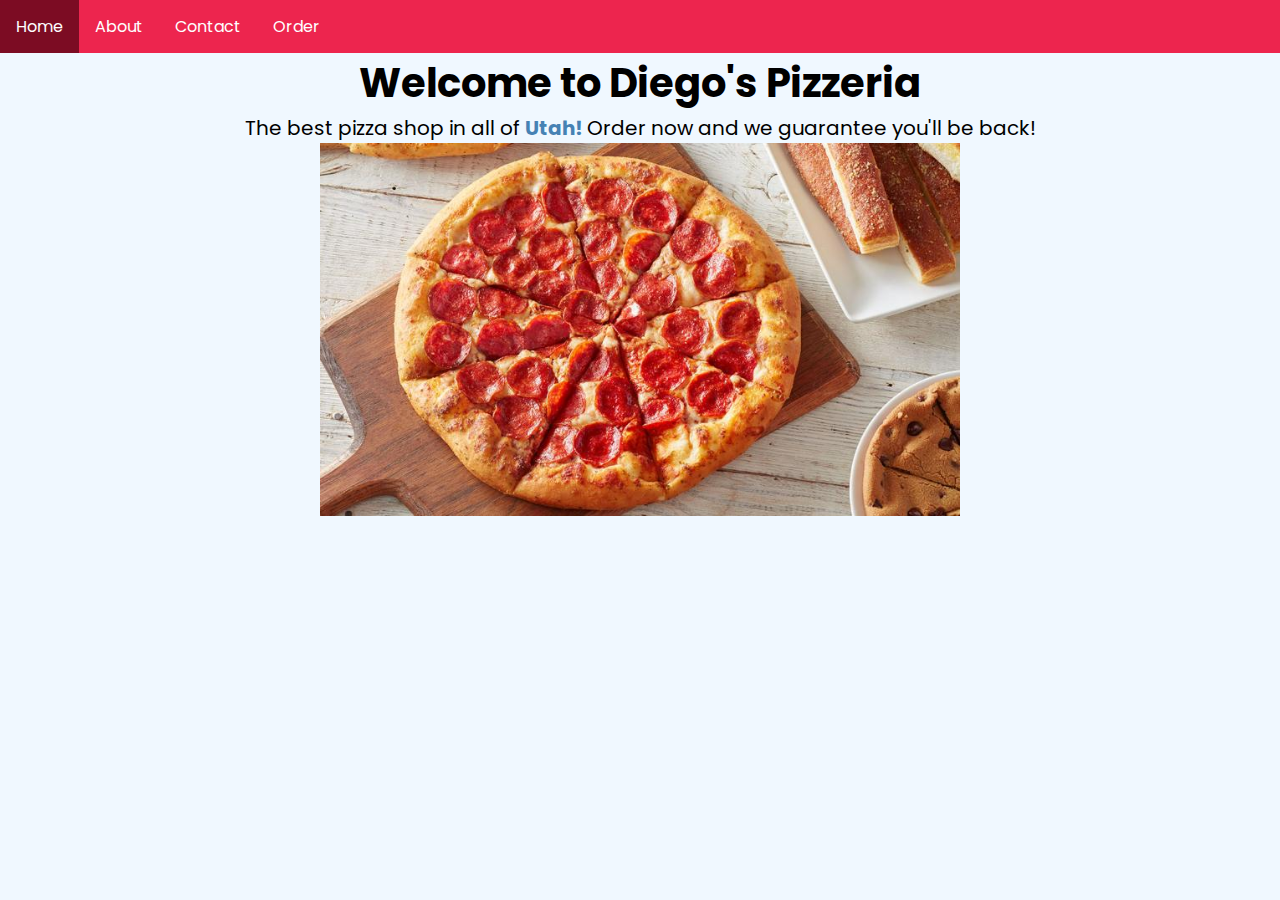
<file: pizzeria/index.html>
<!DOCTYPE html>
<html lang="en">
<head>
    <meta charset="UTF-8">
    <meta http-equiv="X-UA-Compatible" content="IE=edge">
    <meta name="viewport" content="width=device-width, initial-scale=1.0">
    <link rel="stylesheet" href="css/style.css">
    <title>Home</title>

    <style>
        h1, p {
            text-align: center;
        }

        p {
            font-size: 20px;
        }

        span {
            color: steelblue;
            font-weight: bold;
        }

        img {
            display: block;
            margin-left: auto;
            margin-right: auto;
            width: 50%;
        }
    </style>
</head>
<body>
    <ul>
        <li><a href="index.html">Home</a></li>
        <li><a href="about.html">About</a></li>
        <li><a href="contact.html">Contact</a></li>
        <li><a href="order.html">Order</a></li>
    </ul>

    <h1>Welcome to Diego's Pizzeria</h1>
    <p>The best pizza shop in all of <span>Utah!</span> Order now and we guarantee you'll be back!</p>
    <img src="img/pizza.jpeg" alt="pizza">
</body>
</html>
</file>
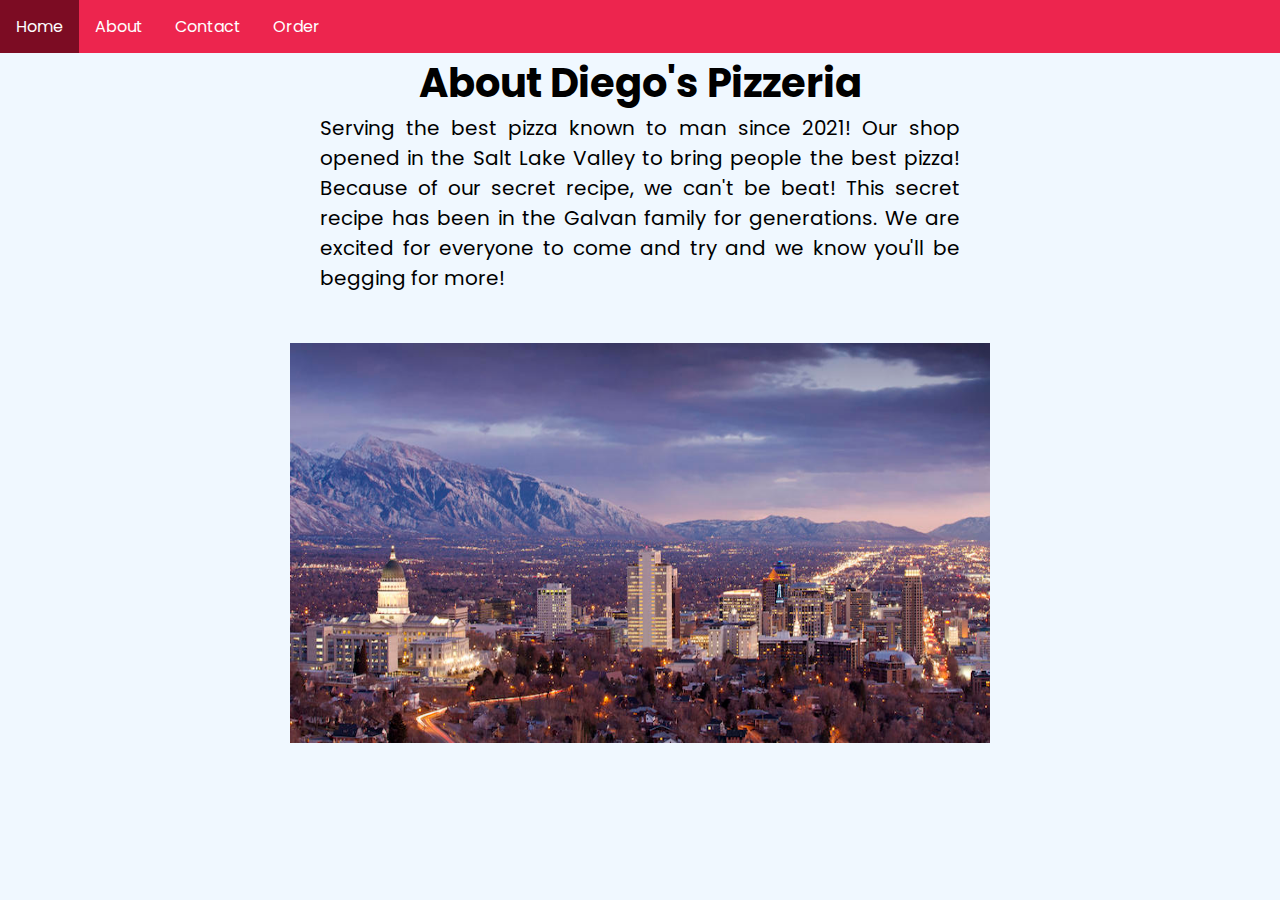
<file: pizzeria/about.html>
<!DOCTYPE html>
<html lang="en">
<head>
    <meta charset="UTF-8">
    <meta http-equiv="X-UA-Compatible" content="IE=edge">
    <meta name="viewport" content="width=device-width, initial-scale=1.0">
    <link rel="stylesheet" href="css/style.css">
    <title>About</title>

    <style>
        h1 {
            text-align: center;
        }

        p {
            text-align: justify;
            margin: 0 25%;
            font-size: 20px;
        }

        img {
            display: block;
            margin-top: 50px;
            margin-left: auto;
            margin-right: auto;
            width: 50%;
        }
    </style>
</head>
<body>
    <ul>
        <li><a href="index.html">Home</a></li>
        <li><a href="about.html">About</a></li>
        <li><a href="contact.html">Contact</a></li>
        <li><a href="order.html">Order</a></li>
    </ul>

    <h1>About Diego's Pizzeria</h1>
    <p>Serving the best pizza known to man since 2021! Our shop opened in the Salt Lake Valley to bring
        people the best pizza! Because of our secret recipe, we can't be beat! This secret recipe has been 
        in the Galvan family for generations. We are excited for everyone to come and try and we know you'll
        be begging for more!
    </p>
    <img src="img/salt-lake.jpeg" alt="salt-lake" style="width: 700px; height: 400px;">
</body>
</html>
</file>
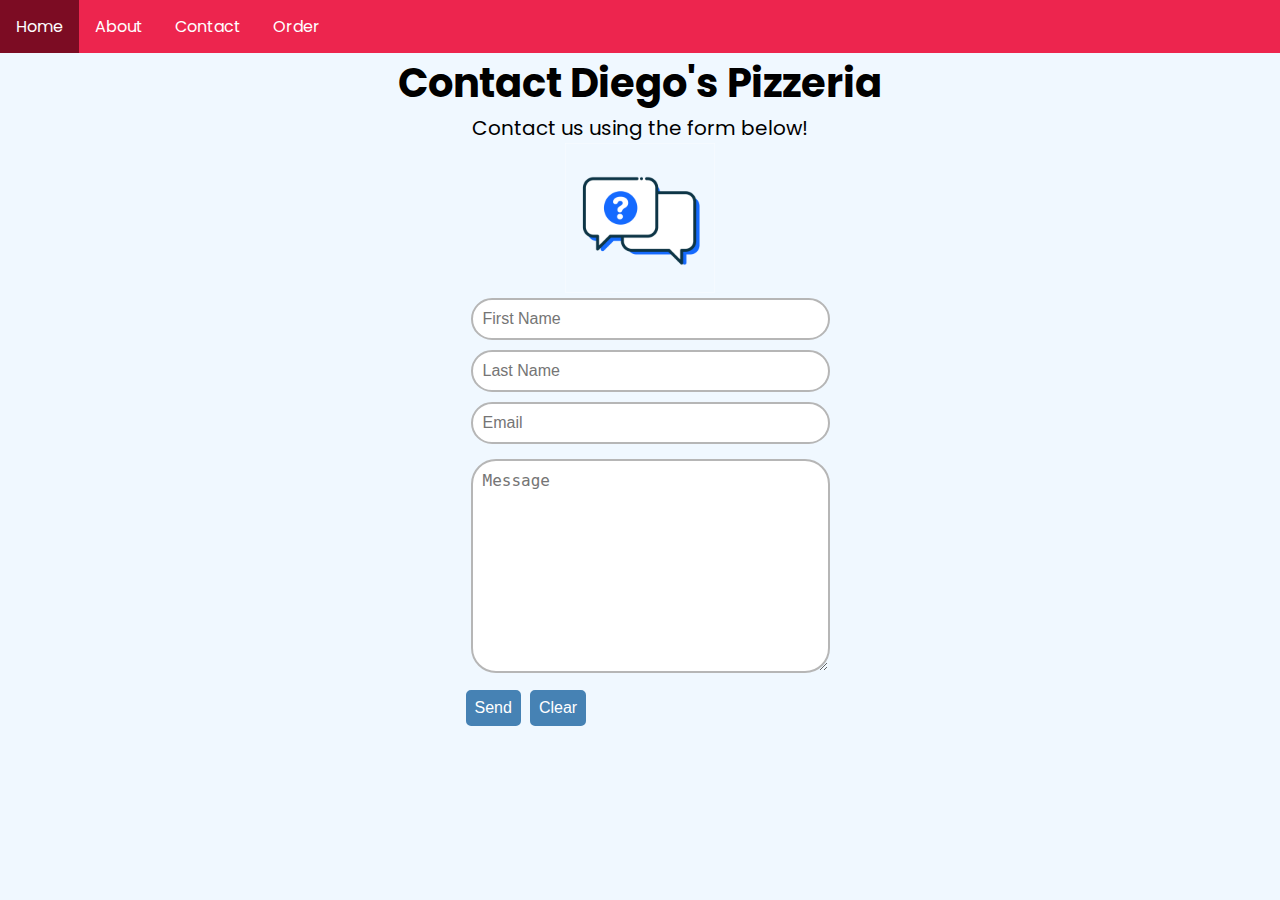
<file: pizzeria/contact.html>
<!DOCTYPE html>
<html lang="en">
<head>
    <meta charset="UTF-8">
    <meta http-equiv="X-UA-Compatible" content="IE=edge">
    <meta name="viewport" content="width=device-width, initial-scale=1.0">
    <link rel="stylesheet" href="css/style.css">
    <title>Contact</title>

    <style>
        h1, p {
            text-align: center;
        }

        p {
            font-size: 20px;
        }

        img {
            display: block;
            margin-left: auto;
            margin-right: auto;
            width: 50%;
        }

        .contact-form {
            display: flex;
            justify-content: center;
        }

        .contact-form input {
            width: 100%;
            padding: 10px;
            border: 2px solid rgb(182, 182, 182);
            border-radius: 25px;
        }

        button:hover {
            background-color: aliceblue;
            color: steelblue;
            transition: .5s;
            transform: scale(1.1);
        }

        textarea {
            padding: 10px;
            font-size: 16px;
            width: 100%;
            border: 2px solid rgb(182, 182, 182);
            border-radius: 25px;
        }
    </style>
</head>
<body>
    <ul>
        <li><a href="index.html">Home</a></li>
        <li><a href="about.html">About</a></li>
        <li><a href="contact.html">Contact</a></li>
        <li><a href="order.html">Order</a></li>
    </ul>

    <h1>Contact Diego's Pizzeria</h1>
    <p>Contact us using the form below!</p>
    <img src="img/contact-us.svg" alt="contact-us" style="width: 150px; height: 150px;">
    <div class="contact-form">
        <form method="POST" action="https://www.stonecoldprofessor.com/pizza-contact.php">
            <input type="text" name="first-name" placeholder="First Name">
            <br>
            <input type="text" name="last-name" placeholder="Last Name">
            <br>
            <input type="text" name="email" placeholder="Email"> 
            <br><textarea name="message" placeholder="Message" cols="30" rows="10"></textarea>
            <br><button type="submit">Send</button>
            <button type="reset">Clear</button>
        </form>
    </div>
</body>
</html>
</file>
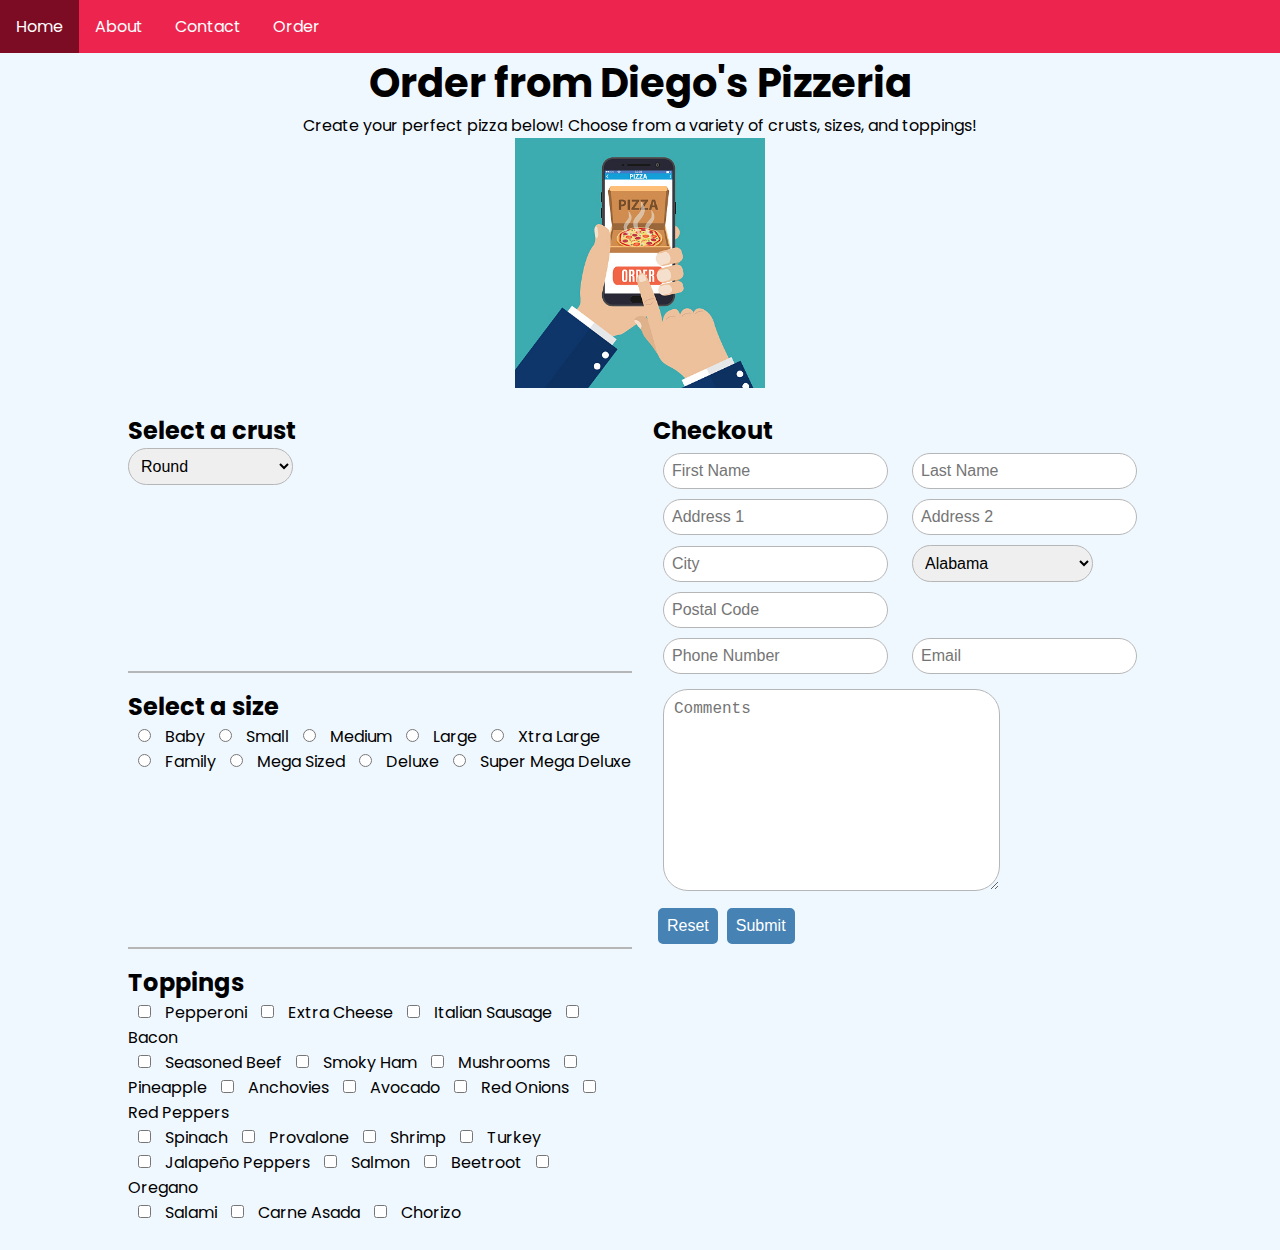
<file: pizzeria/order.html>
<!DOCTYPE html>
<html lang="en">
<head>
    <meta charset="UTF-8">
    <meta http-equiv="X-UA-Compatible" content="IE=edge">
    <meta name="viewport" content="width=device-width, initial-scale=1.0">
    <link rel="stylesheet" href="css/style.css">
    <title>Order</title>

    <style>
        h1,p {
            text-align: center;
        }

        img {
            display: block;
            margin-left: auto;
            margin-right: auto;
        }

        /* .order-form {
            display: grid;
            margin: 25px auto;
            grid-template-columns: repeat(2, 1fr);
            grid-template-rows: repeat(3, 1fr);
            gap: 1rem;
        }

        .crust {
            border-bottom: 2px solid rgb(182, 182, 182);
        }

        .size {
            grid-row: 2;
        } */

        .order-form {
            width: 80%;
            margin: 25px auto;
            display: grid;
            grid-template-columns: repeat(2, 1fr);
            grid-template-rows: repeat(3, 1fr);
            gap: 1rem;
        }

        .crust {
            border-bottom: 2px solid rgb(182, 182, 182);
        }

        .size {
            grid-row: 2;
            border-bottom: 2px solid rgb(182, 182, 182);
        }

        .toppings {
            grid-row: 3;
        }

        .checkout {
            grid-column: 2;
            grid-row: 1 / span 3;
            justify-self: center;
        }

        .sel-crust,
        .states {
            padding: 8px;
            font-size: 16px;
            border: 1px solid rgb(182, 182, 182);
            border-radius: 25px;
            cursor: pointer;
        }

        .states {
            margin: 5px 10px;
        }

        input {
            padding: 8px;
            border: 1px solid rgb(182, 182, 182);
            border-radius: 25px;
        }

        textarea {
            padding: 10px;
            border: 1px solid rgb(182, 182, 182);
            border-radius: 25px;
            font-size: 16px;
        }

        button:hover {
            background-color: aliceblue;
            color: steelblue;
            transition: .5s;
        }
    </style>
</head>
<body>
    <ul>
        <li><a href="index.html">Home</a></li>
        <li><a href="about.html">About</a></li>
        <li><a href="contact.html">Contact</a></li>
        <li><a href="order.html">Order</a></li>
    </ul>

    <h1>Order from Diego's Pizzeria</h1>
    <p>Create your perfect pizza below! Choose from a variety of crusts, sizes, and
        toppings!
    </p>
    <img src="img/order.jpeg" alt="order" style="width: 250px; height: 250px;">
    <form action="https://www.stonecoldprofessor.com/pizza-order.php" method="post" name="order-form" class="order-form">
        <!-- crust -->
        <div class="crust">
        <h2>Select a crust</h2>
        <select name="crust" class="sel-crust">
            <option value="round">Round</option>
            <option value="thin">Thin</option>
            <option value="stuffed">Stuffed Crust</option>
            <option value="pan">Pan</option>
            <option value="xtra-stuffed">Xtra Stuffed Crust</option>
            <option value="flatbread">Flat Bread Crust</option>
            <option value="cracker">Cracker Crust</option>
            <option value="neapolitan">Neapolitan</option>
            <option value="gluten-free">Gluten Free</option>
        </select>
        <br>
        </div>

        <!-- size -->
        <div class="size">
            <h2>Select a size</h2>
            <input type="radio" name="size" value="baby">
            <label for="baby">Baby</label>
            <input type="radio" name="size" value="small">
            <label for="small">Small</label> 
            <input type="radio" name="size" value="medium">
            <label for="medium">Medium</label>
            <input type="radio" name="size" value="large">
            <label for="large">Large</label>
            <input type="radio" name="size" value="xtra-large">
            <label for="xtra-large">Xtra Large</label>
            <br>
            <input type="radio" name="size" value="family-size">
            <label for="family-size">Family</label>
            <input type="radio" name="size" value="mega"> 
            <label for="mega">Mega Sized</label>
            <input type="radio" name="size" value="deluxe">
            <label for="deluxe">Deluxe</label>
            <input type="radio" name="size" value="super-mega-deluxe">
            <label for="super-mega-deluxe">Super Mega Deluxe</label>
        </div>
        
        <!-- toppings -->
        <div class="toppings">
            <h2>Toppings</h2>
            <input type="checkbox" name="toppings[]" id="pepperoni">
            <label for="pepperoni">Pepperoni</label>
            <input type="checkbox" name="toppings[]" id="extra-cheese">
            <label for="extra-cheese">Extra Cheese</label>
            <input type="checkbox" name="toppings[]" id="italian-sausage">
            <label for="italian-sausage">Italian Sausage</label>
            <input type="checkbox" name="toppings[]" id="Bacon">
            <label for="bacon">Bacon</label>
            <br>
            <input type="checkbox" name="toppings[]" id="beef">
            <label for="beef">Seasoned Beef</label>
            <input type="checkbox" name="toppings[]" id="ham">
            <label for="ham">Smoky Ham</label>
            <input type="checkbox" name="toppings[]" id="mushrooms">
            <label for="mushrooms">Mushrooms</label>
            <input type="checkbox" name="toppings[]" id="pineapple">
            <label for="pineapple">Pineapple</label>
            <input type="checkbox" name="toppings[]" id="anchovies">
            <label for="anchovies">Anchovies</label>
            <input type="checkbox" name="toppings[]" id="avocado">
            <label for="avocado">Avocado</label>
            <input type="checkbox" name="toppings[]" id="red-onions">
            <label for="red-onions">Red Onions</label>
            <input type="checkbox" name="toppings[]" id="red-peppers">
            <label for="red-peppers">Red Peppers</label>
            <br>
            <input type="checkbox" name="toppings[]" id="spinach">
            <label for="spinach">Spinach</label>
            <input type="checkbox" name="toppings[]" id="provalone">
            <label for="provalone">Provalone</label>
            <input type="checkbox" name="toppings[]" id="shrimp">
            <label for="shrimp">Shrimp</label>
            <input type="checkbox" name="toppings[]" id="turkey">
            <label for="turkey">Turkey</label>
            <br>
            <input type="checkbox" name="toppings[]" id="jalapeño">
            <label for="jalapeño">Jalapeño Peppers</label>
            <input type="checkbox" name="toppings[]" id="salmon">
            <label for="salmon">Salmon</label>
            <input type="checkbox" name="toppings[]" id="Beetroot">
            <label for="beetroot">Beetroot</label>
            <input type="checkbox" name="toppings[]" id="oregano">
            <label for="oregano">Oregano</label>
            <br>
            <input type="checkbox" name="toppings[]" id="salami">
            <label for="salami">Salami</label>
            <input type="checkbox" name="toppings[]" id="carne-asada">
            <label for="carne-asada">Carne Asada</label>
            <input type="checkbox" name="toppings[]" id="chorizo">
            <label for="chorizo">Chorizo</label>
        </div>

        <!-- checkout -->
        <div class="checkout">
            <h2>Checkout</h2>
            <input type="text" name="first" placeholder="First Name">
            <input type="text" name="last" placeholder="Last Name">
            <br>
            <input type="text" name="add1" placeholder="Address 1" required>
            <input type="text" name="add2" placeholder="Address 2">
            <br>
            <input type="text" name="city" placeholder="City" required>
            <!-- list of states 👇 -->
            <select class="states" name="state" form="order-form" required>
                <option value="AL">Alabama</option>
                <option value="AK">Alaska</option>
                <option value="AZ">Arizona</option>
                <option value="AR">Arkansas</option>
                <option value="CA">California</option>
                <option value="CO">Colorado</option>
                <option value="CT">Connecticut</option>
                <option value="DE">Delaware</option>
                <option value="DC">District Of Columbia</option>
                <option value="FL">Florida</option>
                <option value="GA">Georgia</option>
                <option value="HI">Hawaii</option>
                <option value="ID">Idaho</option>
                <option value="IL">Illinois</option>
                <option value="IN">Indiana</option>
                <option value="IA">Iowa</option>
                <option value="KS">Kansas</option>
                <option value="KY">Kentucky</option>
                <option value="LA">Louisiana</option>
                <option value="ME">Maine</option>
                <option value="MD">Maryland</option>
                <option value="MA">Massachusetts</option>
                <option value="MI">Michigan</option>
                <option value="MN">Minnesota</option>
                <option value="MS">Mississippi</option>
                <option value="MO">Missouri</option>
                <option value="MT">Montana</option>
                <option value="NE">Nebraska</option>
                <option value="NV">Nevada</option>
                <option value="NH">New Hampshire</option>
                <option value="NJ">New Jersey</option>
                <option value="NM">New Mexico</option>
                <option value="NY">New York</option>
                <option value="NC">North Carolina</option>
                <option value="ND">North Dakota</option>
                <option value="OH">Ohio</option>
                <option value="OK">Oklahoma</option>
                <option value="OR">Oregon</option>
                <option value="PA">Pennsylvania</option>
                <option value="RI">Rhode Island</option>
                <option value="SC">South Carolina</option>
                <option value="SD">South Dakota</option>
                <option value="TN">Tennessee</option>
                <option value="TX">Texas</option>
                <option value="UT">Utah</option>
                <option value="VT">Vermont</option>
                <option value="VA">Virginia</option>
                <option value="WA">Washington</option>
                <option value="WV">West Virginia</option>
                <option value="WI">Wisconsin</option>
                <option value="WY">Wyoming</option>
            </select>
            <br>
            <input type="text" name="zip" placeholder="Postal Code" required>
            <br>
            <input type="text" name="phone" placeholder="Phone Number" required>
            <input type="email" name="email" id="email" placeholder="Email" required>
            <br>
            <textarea name="comments" id="comments" cols="30" rows="10" placeholder="Comments"></textarea>
            <br>
            <button type="reset">Reset</button>
            <button type="submit">Submit</button>
        </div>
    </form>
</body>
</html>
</file>
<file: pizzeria/css/style.css>
@import url('https://fonts.googleapis.com/css2?family=Poppins&display=swap');

* {
    margin: 0;
    padding: 0;
    box-sizing: border-box;
}

html {
    font-family: 'Poppins', sans-serif;
    background-color: aliceblue;
}

ul {
    list-style-type: none;
    margin: 0;
    padding: 0;
    overflow: hidden;
    background-color: #ED254E;
}

li {
    float: left;
}

li a {
    display: block;
    color: white;
    text-align: center;
    padding: 14px 16px;
    text-decoration: none;
}

li a:hover {
    background-color: #7c0c23;
}

input {
    font-size: 16px;
    padding: 5px;
    margin: 5px 10px;
}

textarea {
    margin: 10px;
}

button {
    font-size: 16px;
    margin: 0 0 5px 5px;
    padding: 7px;
    border: 2px solid steelblue;
    border-radius: 5px;
    background-color: steelblue;
    color: white;
    cursor: pointer;
}

.state {
    font-size: 16px;
}

h1 {
    font-size: 2.5em;
}
</file>
